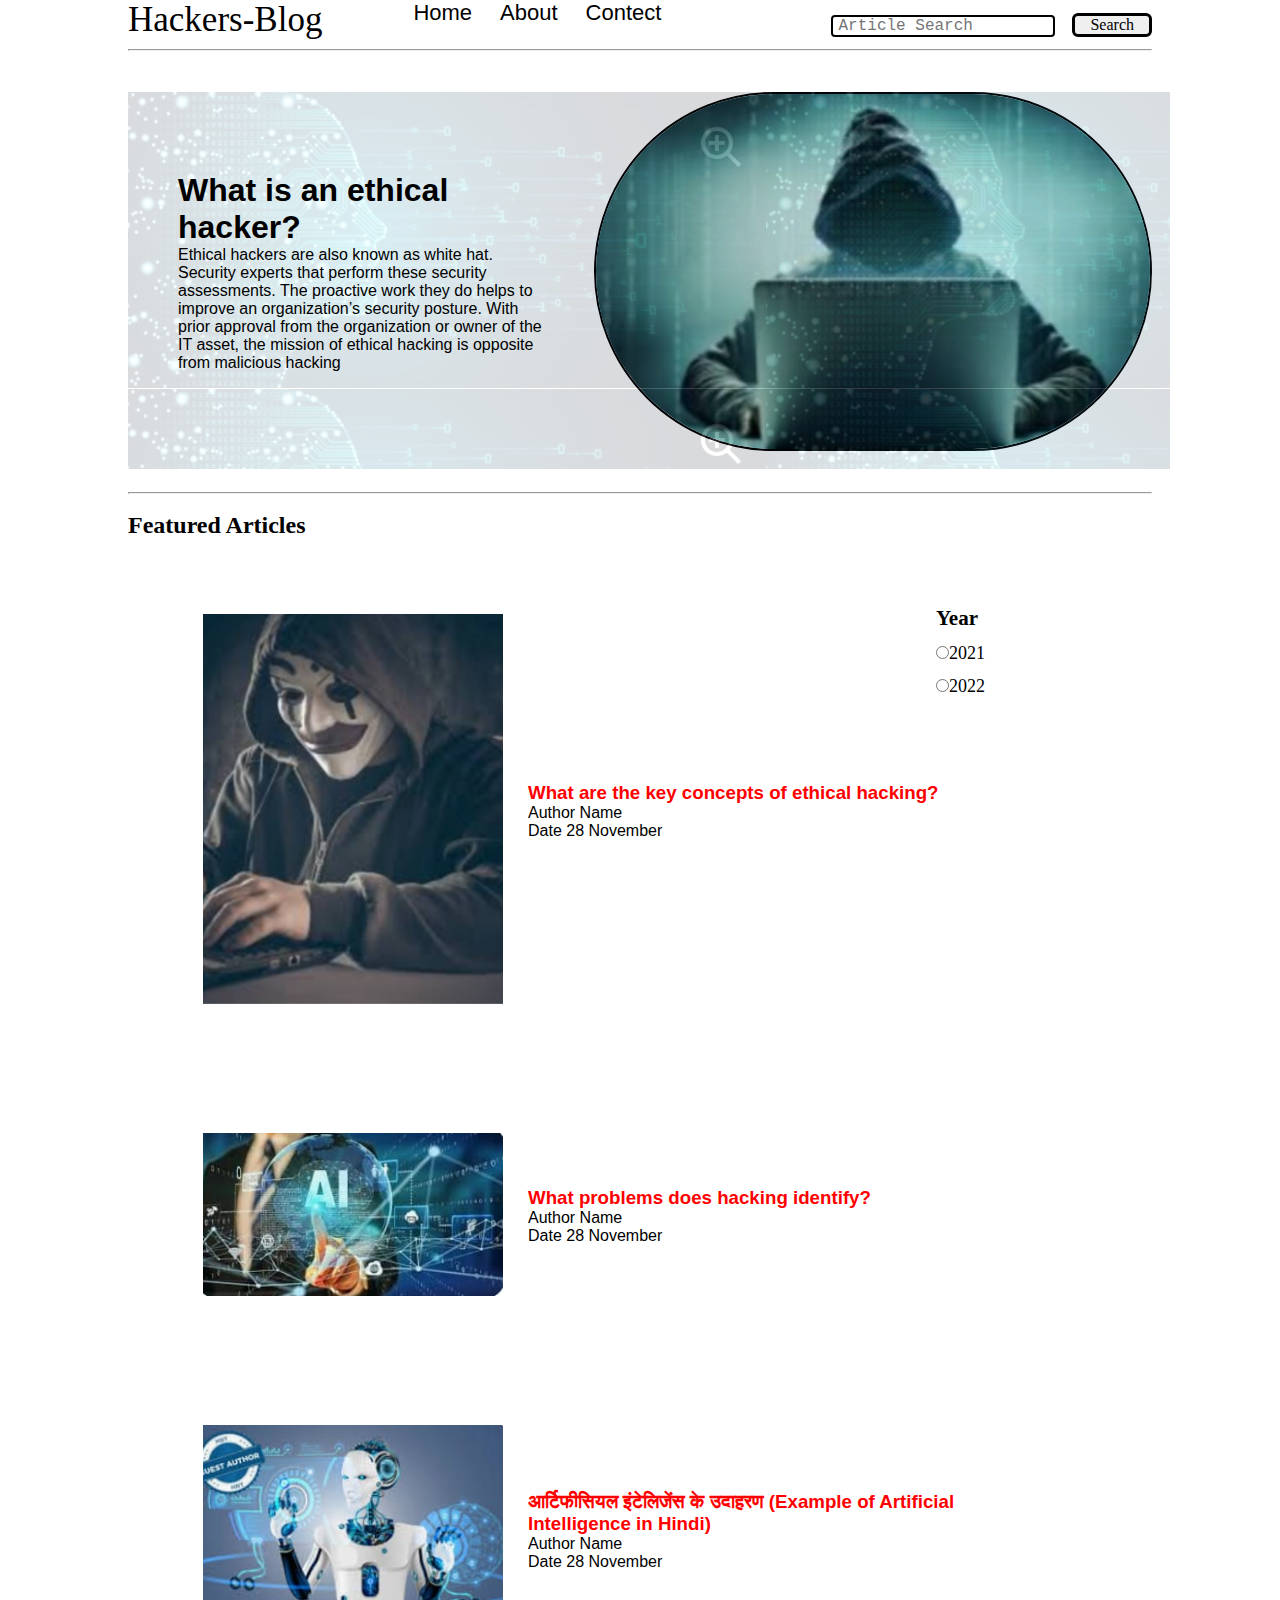
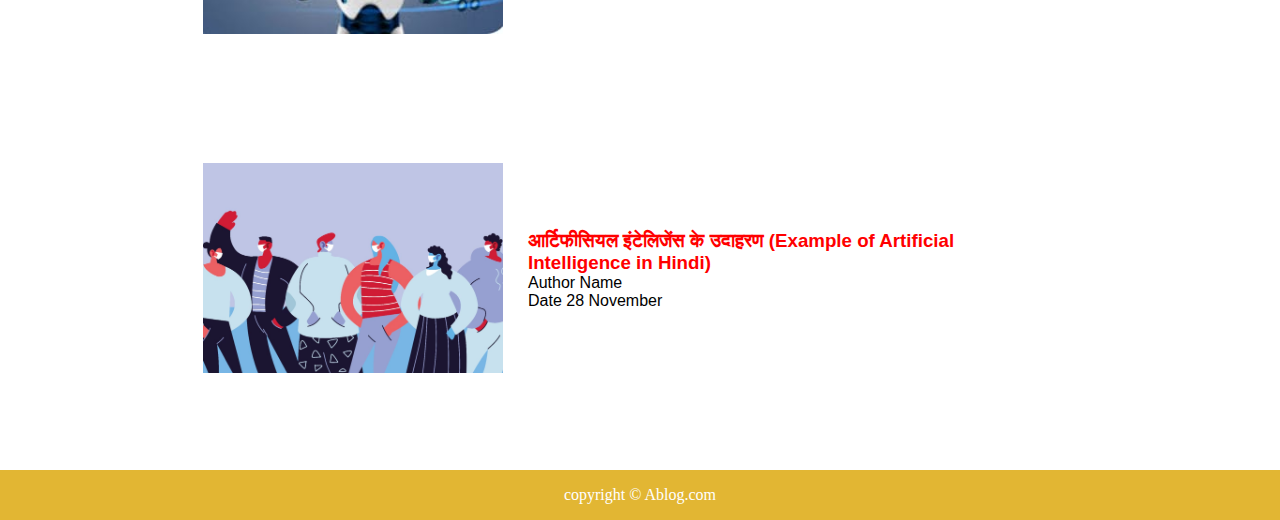
<file: index.html>
<!DOCTYPE html>
<html lang="en">

<head>
    <meta charset="UTF-8">
    <meta http-equiv="X-UA-Compatible" content="IE=edge">
    <meta name="viewport" content="width=device-width, initial-scale=1.0">
    <link rel="stylesheet" href="css/style.css">
    <link rel="stylesheet" href="css/utils.css">
    <link rel="stylesheet" href="css/mobile.css">
    <title>Ablog- Make a new world</title>
</head>

<body>
    <nav class="navigation max-width-1 m-auto ">
        <div class="nav-left">
            <span>Hackers-Blog</span>
            <ul>
                <li><a href="/">Home</a></li>
                <li><a href="#">About</a></li>
                <li><a href="/contect.html">Contect</a></li>
            </ul>
        </div>
        <div class="nav-right">
            <form action="/search.html" method="get">
            <input class="form-input" type="text" name= "query" placeholder="Article Search">
            <button class="btn">Search</button>
        </form>
    </div>

    </nav>

    <div class="max-width-1 m-auto"><hr></div>
    <div class="content max-width-1 m-auto my-2">
        <div class="content-left">
            <h1>What is an ethical hacker?</h1>
            <p>Ethical hackers are also known as white hat. Security experts that perform these security assessments. The proactive work they do helps to improve an organization’s security posture. With prior approval from the organization or owner of the IT asset, the mission of ethical hacking is opposite from malicious hacking</p>
        </div>
        <div class="content-right">
            <img src="img/p2.jpg" alt="Ablog">
        </div>

    </div>
    <div class="max-width-1 m-auto">
        <hr>
    </div>
    <div class="home-articles max-width-1 m-auto font2">
        <div class="year-box">
            <div>
                <h3>Year</h3>
            </div>
        <div>
            <input type="radio" name="Year" id="">2021
        </div>
        <div>
            <input type="radio" name="Year" id="">2022
        </div>
       
        </div>
        <h2>Featured Articles</h2>
        <div class="home-article">
            <div class="home-article-img">
                <img src="img/p6.jpg" alt="Loading...">
            </div>
            <div class="home-article-content font1">
                <a href="/blogpost.html"><h3>What are the key concepts of ethical hacking?</h3></a>
                <div>Author Name</div>
                <span>Date</span>
                <span>28 November</span>

            </div>
        </div>

        <div class="home-article">
            <div class="home-article-img">
                <img src="img/p3.jpg" alt="Loading...">
            </div>
            <div class="home-article-content font1">
                <a href="/blog.html"><h3>What problems does hacking identify?</h3></a>
                <div>Author Name</div>
                <span>Date</span>
                <span>28 November</span>

            </div>
        </div>

        <div class="home-article">
            <div class="home-article-img">
                <img src="img/p4.jpg" alt="Loading...">
            </div>
            <div class="home-article-content font1">
                <a href="/Ai.html"><h3>आर्टिफीसियल इंटेलिजेंस के उदाहरण (Example of Artificial Intelligence in Hindi)</h3></a>
                <div>Author Name</div>
                <span>Date</span>
                <span>28 November</span>

            </div>
        </div>

        <div class="home-article">
            <div class="home-article-img">
                <img src="img/p5.jpg" alt="Loading...">
            </div>
            <div class="home-article-content font1">
                <a href="/Ai2.html"><h3>आर्टिफीसियल इंटेलिजेंस के उदाहरण (Example of Artificial Intelligence in Hindi)</h3></a>
                <div>Author Name</div>
                <span>Date</span>
                <span>28 November</span>

            </div>
        </div>

    </div>
    <div class="footer m-auto">
        <p>copyright &copy; Ablog.com</p>
    </div>
</body>

</html>
</file>
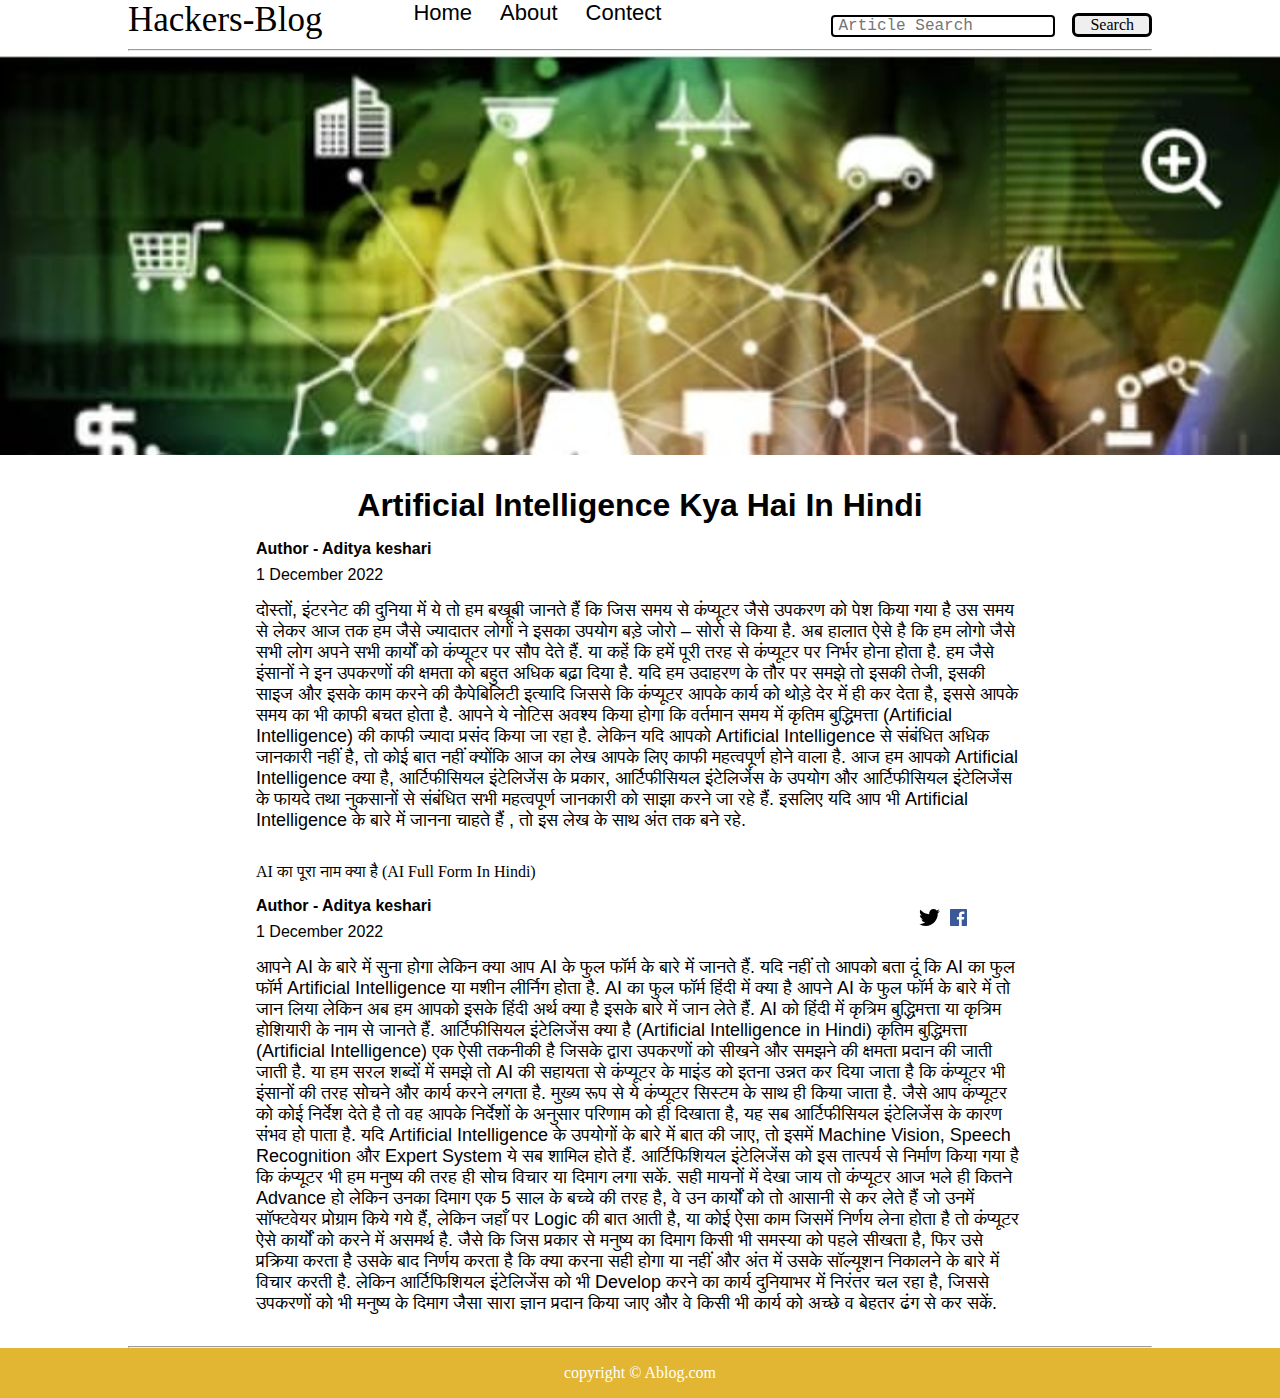
<file: Ai.html>
<!DOCTYPE html>
<html lang="en">

<head>
    <meta charset="UTF-8">
    <meta http-equiv="X-UA-Compatible" content="IE=edge">
    <meta name="viewport" content="width=device-width, initial-scale=1.0">
    <link rel="stylesheet" href="css/style.css">
    <link rel="stylesheet" href="css/utils.css">
    <link rel="stylesheet" href="css/blogpost.css">

    <link rel="stylesheet" href="css/mobile.css">
    <title>Ablog- Make a new world</title>
</head>

<body>
    <nav class="navigation max-width-1 m-auto ">
        <div class="nav-left">
            <span>Hackers-Blog</span>
            <ul>
                <li><a href="/">Home</a></li>
                <li><a href="#">About</a></li>
                <li><a href="/contect.html">Contect</a></li>
            </ul>
        </div>
        <div class="nav-right">
            <form action="/search.html" method="get">
                <input class="form-input" type="text" name="query" placeholder="Article Search">
                <button class="btn">Search</button>
            </form>
        </div>

    </nav>
    <div class="max-width-1 m-auto">
        <hr>
    </div>

    <div class="post-img">
        <img src="img/p12.jpg" alt="">
    </div>

    <div class="m-auto blog-post-content max-width-2 m-auto my-2">
        <h1 class="font1">Artificial Intelligence Kya Hai In Hindi </h1>
        <div class="blogpost-meta">
            <div class="author-info">
                <div>
                    <b>
                    Author - Aditya keshari
                    </b>
                </div>
                <div>1 December 2022</div>
            </div>

           
        </div>
        <p class="font1">दोस्तों, इंटरनेट की दुनिया में ये तो हम बखूबी जानते हैं कि जिस समय से कंप्यूटर जैसे उपकरण को पेश किया गया है उस समय से लेकर आज तक हम जैसे ज्यादातर लोगों ने इसका उपयोग बड़े जोरो – सोरो से किया है. अब हालात ऐसे है कि हम लोगो जैसे सभी लोग अपने सभी कार्यों को कंप्यूटर पर सौप देते हैं. या कहें कि हमें पूरी तरह से कंप्यूटर पर निर्भर होना होता है. हम जैसे इंसानों ने इन उपकरणों की क्षमता को बहुत अधिक बढ़ा दिया है.

            यदि हम उदाहरण के तौर पर समझे तो इसकी तेजी, इसकी साइज और इसके काम करने की कैपेबिलिटी इत्यादि जिससे कि कंप्यूटर आपके कार्य को थोड़े देर में ही कर देता है, इससे आपके समय का भी काफी बचत होता है. आपने ये नोटिस अवश्य किया होगा कि वर्तमान समय में कृतिम बुद्धिमत्ता (Artificial Intelligence) की काफी ज्यादा प्रसंद किया जा रहा है.
            
            लेकिन यदि आपको Artificial Intelligence से संबंधित अधिक जानकारी नहीं है, तो कोई बात नहीं क्योंकि आज का लेख आपके लिए काफी महत्वपूर्ण होने वाला है.
            
            
            आज हम आपको Artificial Intelligence क्या है, आर्टिफीसियल इंटेलिजेंस के प्रकार, आर्टिफीसियल इंटेलिजेंस के उपयोग और आर्टिफीसियल इंटेलिजेंस के फायदे तथा नुकसानों से संबंधित सभी महत्वपूर्ण जानकारी को साझा करने जा रहे हैं. इसलिए यदि आप भी Artificial Intelligence के बारे में जानना चाहते हैं , तो इस लेख के साथ अंत तक बने रहे.
            </p>

    </div>

    <div class="m-auto blog-post-content max-width-2 m-auto my-2">
        <h1 class="font1"></h1>AI का पूरा नाम क्या है (AI Full Form In Hindi)</h1>
        <div class="blogpost-meta">
            <div class="author-info">
                <div>
                    <b>
                    Author - Aditya keshari
                    </b>
                </div>
                <div>1 December 2022</div>
            </div>

            <div class="social">
                <svg width="25" height="25" viewBox="0 0 25 25" class="de"><path d="M22.3 4.3c-.82.51-1.72.88-2.67 1.08a4.25 4.25 0 0 0-6.18-.12 4.3 4.3 0 0 0-1.26 3.03c0 .34.04.67.08 1a12.2 12.2 0 0 1-8.81-4.52 4.8 4.8 0 0 0-.62 2.14 4.44 4.44 0 0 0 1.92 3.6 4.13 4.13 0 0 1-1.91-.55v.07c0 2.06 1.47 3.8 3.44 4.21-.37.08-.74.13-1.15.15l-.76-.07a4.32 4.32 0 0 0 3.98 2.99A9.03 9.03 0 0 1 3 19.14l-1-.06A12.26 12.26 0 0 0 8.6 21c7.88 0 12.2-6.55 12.17-12.18.02-.23.02-.41 0-.62a8.06 8.06 0 0 0 2.15-2.23c-.77.37-1.6.6-2.45.7a4.1 4.1 0 0 0 1.84-2.38"></path></svg>
                <svg width="25" height="25" fill="#3B5998" class="de"><path d="M20.3 4H4.7a.7.7 0 0 0-.7.7v15.6c0 .38.32.7.7.7h8.33v-6.38h-2.12v-2.65h2.12V9.84c0-2.2 1.4-3.27 3.35-3.27.94 0 1.75.07 1.98.1v2.3H17c-1.06 0-1.31.5-1.31 1.24v1.76h2.65l-.53 2.65H15.7l.04 6.38h4.56a.7.7 0 0 0 .71-.7V4.7a.7.7 0 0 0-.7-.7" fill-rule="evenodd"></path></svg>

            </div>
        </div>
        <p class="font1">आपने AI के बारे में सुना होगा लेकिन क्या आप AI के फुल फॉर्म के बारे में जानते हैं. यदि नहीं तो आपको बता दूं कि AI का फुल फॉर्म Artificial Intelligence या मशीन लीर्निग होता है.


            AI का फुल फॉर्म हिंदी में क्या है
            आपने AI के फुल फॉर्म के बारे में तो जान लिया लेकिन अब हम आपको इसके हिंदी अर्थ क्या है इसके बारे में जान लेते हैं. AI को हिंदी में कृत्रिम बुद्धिमत्ता या कृत्रिम होशियारी के नाम से जानते हैं.
            
            आर्टिफीसियल इंटेलिजेंस क्या है (Artificial Intelligence in Hindi)
            कृतिम बुद्धिमत्ता (Artificial Intelligence) एक ऐसी तकनीकी है जिसके द्वारा उपकरणों को सीखने और समझने की क्षमता प्रदान की जाती जाती है. या हम सरल शब्दों में समझे तो AI की  सहायता से कंप्यूटर के माइंड को इतना उन्नत कर दिया जाता है कि कंप्यूटर भी इंसानों की तरह सोचने और कार्य करने लगता है. मुख्य रूप से ये कंप्यूटर सिस्टम के साथ ही किया जाता है.
            
            
            जैसे आप कंप्यूटर को कोई निर्देश देते है तो वह आपके निर्देशों के अनुसार परिणाम को ही दिखाता है, यह सब आर्टिफीसियल इंटेलिजेंस के कारण संभव हो पाता है.
            
            यदि Artificial Intelligence के उपयोगों के बारे में बात की जाए, तो इसमें Machine Vision, Speech Recognition और Expert System ये सब शामिल होते हैं. आर्टिफिशियल इंटेलिजेंस को इस तात्पर्य से निर्माण किया गया है कि कंप्यूटर भी हम मनुष्य की तरह ही सोच विचार या दिमाग लगा सकें.
            
            सही मायनों में देखा जाय तो कंप्यूटर आज भले ही कितने Advance हो लेकिन उनका दिमाग एक 5 साल के बच्चे की तरह है, वे उन कार्यों को तो आसानी से कर लेते हैं जो उनमें सॉफ्टवेयर प्रोग्राम किये गये हैं, लेकिन जहाँ पर Logic की बात आती है, या कोई ऐसा काम जिसमें निर्णय लेना होता है तो कंप्यूटर ऐसे कार्यों को करने में असमर्थ है.
            
            जैसे कि जिस प्रकार से मनुष्य का दिमाग किसी भी समस्या को पहले सीखता है, फिर उसे प्रक्रिया करता है उसके बाद निर्णय करता है कि क्या करना सही होगा या नहीं और अंत में उसके सॉल्यूशन निकालने के बारे में विचार करती है.
            
            लेकिन आर्टिफिशियल इंटेलिजेंस को भी Develop करने का कार्य दुनियाभर में निरंतर चल रहा है, जिससे उपकरणों को भी मनुष्य के दिमाग जैसा सारा ज्ञान प्रदान किया जाए और वे किसी भी कार्य को अच्छे व बेहतर ढंग से कर सकें.
         </p>

    </div>

    <div class="max-width-1 m-auto">
        <hr>
    </div>
  
    <div class="footer m-auto">
        <p>copyright &copy; Ablog.com</p>
    </div>
</body>

</html>
</file>
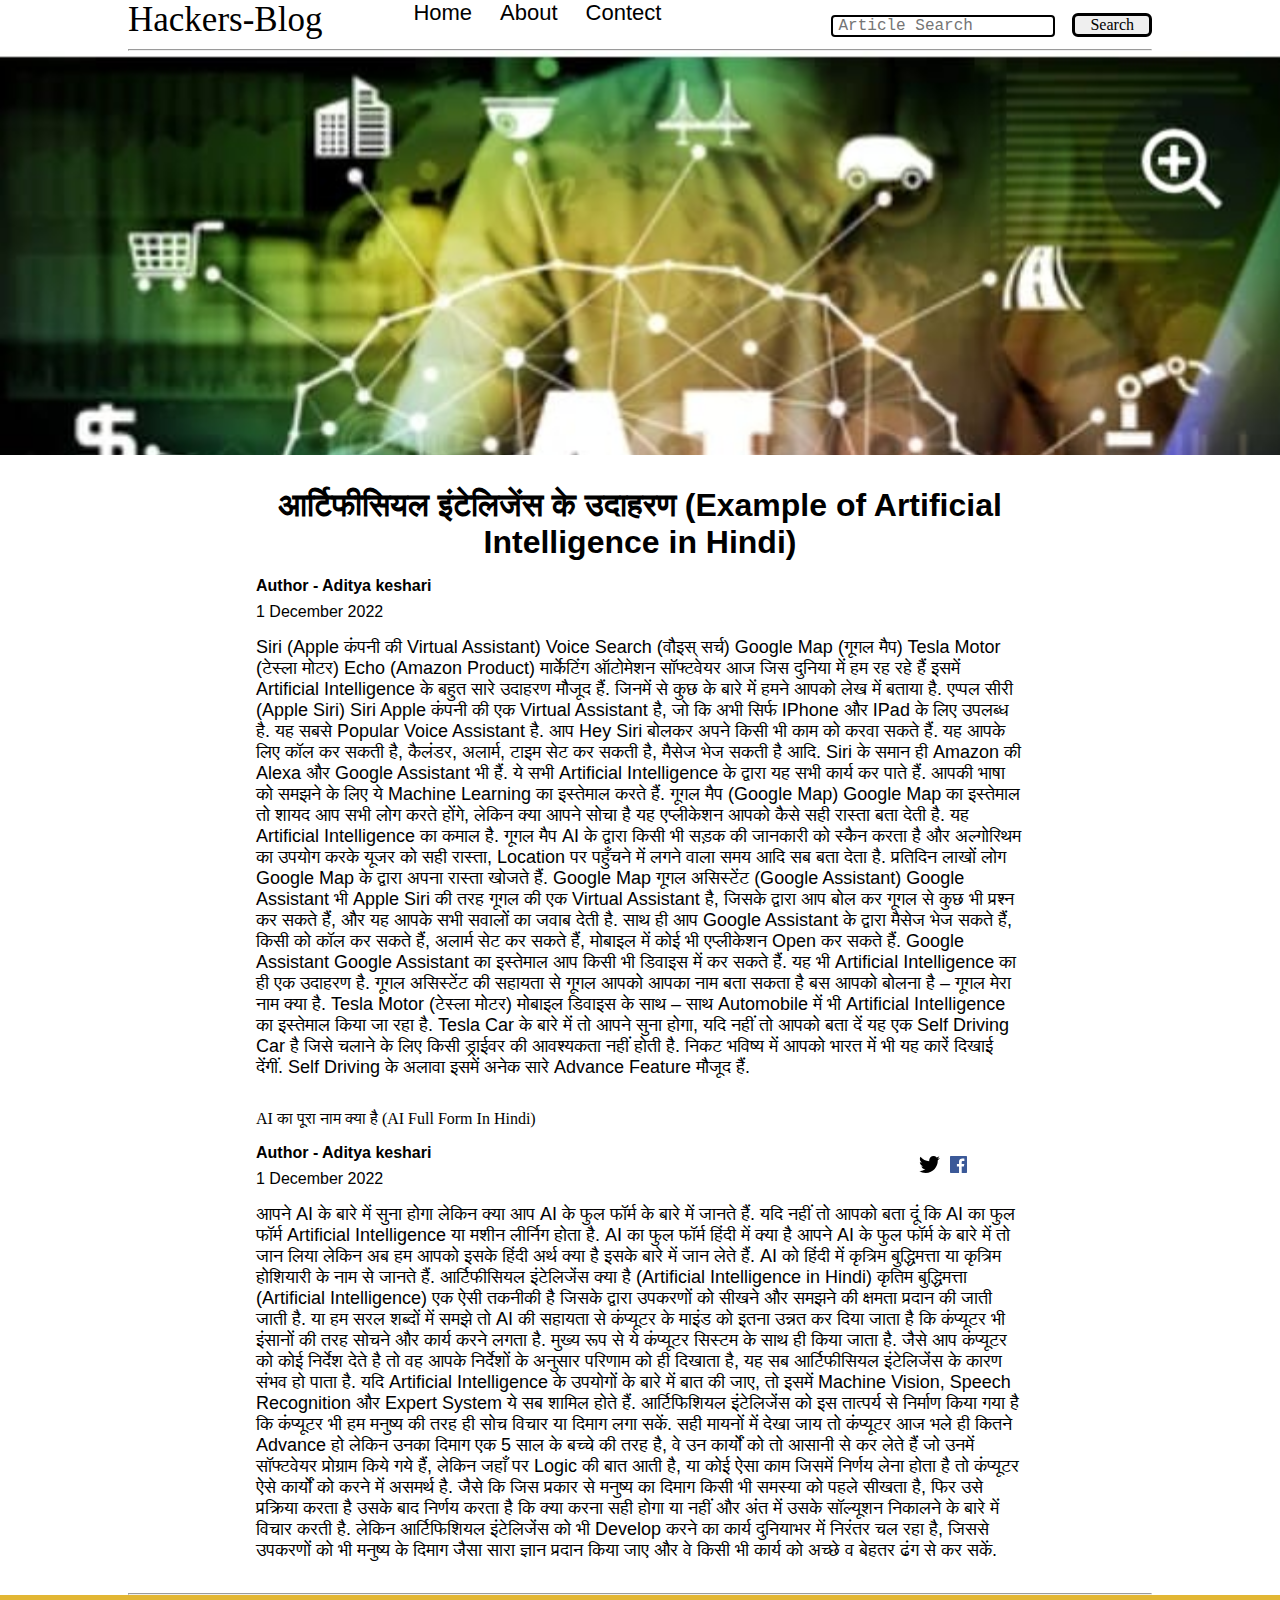
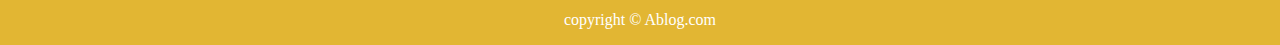
<file: Ai2.html>
<!DOCTYPE html>
<html lang="en">

<head>
    <meta charset="UTF-8">
    <meta http-equiv="X-UA-Compatible" content="IE=edge">
    <meta name="viewport" content="width=device-width, initial-scale=1.0">
    <link rel="stylesheet" href="css/style.css">
    <link rel="stylesheet" href="css/utils.css">
    <link rel="stylesheet" href="css/blogpost.css">

    <link rel="stylesheet" href="css/mobile.css">
    <title>Ablog- Make a new world</title>
</head>

<body>
    <nav class="navigation max-width-1 m-auto ">
        <div class="nav-left">
            <span>Hackers-Blog</span>
            <ul>
                <li><a href="/">Home</a></li>
                <li><a href="#">About</a></li>
                <li><a href="/contect.html">Contect</a></li>
            </ul>
        </div>
        <div class="nav-right">
            <form action="/search.html" method="get">
                <input class="form-input" type="text" name="query" placeholder="Article Search">
                <button class="btn">Search</button>
            </form>
        </div>

    </nav>
    <div class="max-width-1 m-auto">
        <hr>
    </div>

    <div class="post-img">
        <img src="img/p12.jpg" alt="">
    </div>

    <div class="m-auto blog-post-content max-width-2 m-auto my-2">
        <h1 class="font1">आर्टिफीसियल इंटेलिजेंस के उदाहरण (Example of Artificial Intelligence in Hindi) </h1>
        <div class="blogpost-meta">
            <div class="author-info">
                <div>
                    <b>
                    Author - Aditya keshari
                    </b>
                </div>
                <div>1 December 2022</div>
            </div>

           
        </div>
        <p class="font1">Siri (Apple कंपनी की Virtual Assistant)
            Voice Search (वौइस् सर्च)
            Google Map (गूगल मैप)
            Tesla Motor (टेस्ला मोटर)
            Echo (Amazon Product)
            मार्केटिंग ऑटोमेशन सॉफ्टवेयर
            आज जिस दुनिया में हम रह रहे हैं इसमें Artificial Intelligence के बहुत सारे उदाहरण मौजूद हैं. जिनमें से कुछ के बारे में हमने आपको लेख में बताया है.
            
            एप्पल सीरी (Apple Siri)
            Siri Apple कंपनी की एक Virtual Assistant है, जो कि अभी सिर्फ IPhone और IPad के लिए उपलब्ध है. यह सबसे Popular Voice Assistant है. आप Hey Siri बोलकर अपने किसी भी काम को करवा सकते हैं. यह आपके लिए कॉल कर सकती है, कैलंडर, अलार्म, टाइम सेट कर सकती है, मैसेज भेज सकती है आदि.
            
            Siri के समान ही Amazon की Alexa और Google Assistant भी हैं. ये सभी Artificial Intelligence के द्वारा यह सभी कार्य कर पाते हैं. आपकी भाषा को समझने के लिए ये Machine Learning का इस्तेमाल करते हैं.
            
            गूगल मैप (Google Map)
            Google Map का इस्तेमाल तो शायद आप सभी लोग करते होंगे, लेकिन क्या आपने सोचा है यह एप्लीकेशन आपको कैसे सही रास्ता बता देती है. यह Artificial Intelligence का कमाल है. गूगल मैप AI के द्वारा किसी भी सड़क की जानकारी को स्कैन करता है और अल्गोरिथम का उपयोग करके यूजर को सही रास्ता, Location पर पहुँचने में लगने वाला समय आदि सब बता देता है. प्रतिदिन लाखों लोग Google Map के द्वारा अपना रास्ता खोजते हैं.
            
            
            Google Map
            गूगल असिस्टेंट (Google Assistant)
            Google Assistant भी Apple Siri की तरह गूगल की एक Virtual Assistant है, जिसके द्वारा आप बोल कर गूगल से कुछ भी प्रश्न कर सकते हैं, और यह आपके सभी सवालों का जवाब देती है. साथ ही आप Google Assistant के द्वारा मैसेज भेज सकते हैं, किसी को कॉल कर सकते हैं, अलार्म सेट कर सकते हैं, मोबाइल में कोई भी एप्लीकेशन Open कर सकते हैं.
            
            
            Google Assistant
            Google Assistant का इस्तेमाल आप किसी भी डिवाइस में कर सकते हैं. यह भी Artificial Intelligence का ही एक उदाहरण है. गूगल असिस्टेंट की सहायता से गूगल आपको आपका नाम बता सकता है बस आपको बोलना है – गूगल मेरा नाम क्या है.
            
            Tesla Motor (टेस्ला मोटर)
            मोबाइल डिवाइस के साथ – साथ Automobile में भी Artificial Intelligence का इस्तेमाल किया जा रहा है. Tesla Car के बारे में तो आपने सुना होगा, यदि नहीं तो आपको बता दें यह एक Self Driving Car है जिसे चलाने के लिए किसी ड्राईवर की आवश्यकता नहीं होती है. निकट भविष्य में आपको भारत में भी यह कारें दिखाई देंगीं. Self Driving के अलावा इसमें अनेक सारे Advance Feature मौजूद हैं.
            </p>

    </div>

    <div class="m-auto blog-post-content max-width-2 m-auto my-2">
        <h1 class="font1"></h1>AI का पूरा नाम क्या है (AI Full Form In Hindi)</h1>
        <div class="blogpost-meta">
            <div class="author-info">
                <div>
                    <b>
                    Author - Aditya keshari
                    </b>
                </div>
                <div>1 December 2022</div>
            </div>

            <div class="social">
                <svg width="25" height="25" viewBox="0 0 25 25" class="de"><path d="M22.3 4.3c-.82.51-1.72.88-2.67 1.08a4.25 4.25 0 0 0-6.18-.12 4.3 4.3 0 0 0-1.26 3.03c0 .34.04.67.08 1a12.2 12.2 0 0 1-8.81-4.52 4.8 4.8 0 0 0-.62 2.14 4.44 4.44 0 0 0 1.92 3.6 4.13 4.13 0 0 1-1.91-.55v.07c0 2.06 1.47 3.8 3.44 4.21-.37.08-.74.13-1.15.15l-.76-.07a4.32 4.32 0 0 0 3.98 2.99A9.03 9.03 0 0 1 3 19.14l-1-.06A12.26 12.26 0 0 0 8.6 21c7.88 0 12.2-6.55 12.17-12.18.02-.23.02-.41 0-.62a8.06 8.06 0 0 0 2.15-2.23c-.77.37-1.6.6-2.45.7a4.1 4.1 0 0 0 1.84-2.38"></path></svg>
                <svg width="25" height="25" fill="#3B5998" class="de"><path d="M20.3 4H4.7a.7.7 0 0 0-.7.7v15.6c0 .38.32.7.7.7h8.33v-6.38h-2.12v-2.65h2.12V9.84c0-2.2 1.4-3.27 3.35-3.27.94 0 1.75.07 1.98.1v2.3H17c-1.06 0-1.31.5-1.31 1.24v1.76h2.65l-.53 2.65H15.7l.04 6.38h4.56a.7.7 0 0 0 .71-.7V4.7a.7.7 0 0 0-.7-.7" fill-rule="evenodd"></path></svg>

            </div>
        </div>
        <p class="font1">आपने AI के बारे में सुना होगा लेकिन क्या आप AI के फुल फॉर्म के बारे में जानते हैं. यदि नहीं तो आपको बता दूं कि AI का फुल फॉर्म Artificial Intelligence या मशीन लीर्निग होता है.


            AI का फुल फॉर्म हिंदी में क्या है
            आपने AI के फुल फॉर्म के बारे में तो जान लिया लेकिन अब हम आपको इसके हिंदी अर्थ क्या है इसके बारे में जान लेते हैं. AI को हिंदी में कृत्रिम बुद्धिमत्ता या कृत्रिम होशियारी के नाम से जानते हैं.
            
            आर्टिफीसियल इंटेलिजेंस क्या है (Artificial Intelligence in Hindi)
            कृतिम बुद्धिमत्ता (Artificial Intelligence) एक ऐसी तकनीकी है जिसके द्वारा उपकरणों को सीखने और समझने की क्षमता प्रदान की जाती जाती है. या हम सरल शब्दों में समझे तो AI की  सहायता से कंप्यूटर के माइंड को इतना उन्नत कर दिया जाता है कि कंप्यूटर भी इंसानों की तरह सोचने और कार्य करने लगता है. मुख्य रूप से ये कंप्यूटर सिस्टम के साथ ही किया जाता है.
            
            
            जैसे आप कंप्यूटर को कोई निर्देश देते है तो वह आपके निर्देशों के अनुसार परिणाम को ही दिखाता है, यह सब आर्टिफीसियल इंटेलिजेंस के कारण संभव हो पाता है.
            
            यदि Artificial Intelligence के उपयोगों के बारे में बात की जाए, तो इसमें Machine Vision, Speech Recognition और Expert System ये सब शामिल होते हैं. आर्टिफिशियल इंटेलिजेंस को इस तात्पर्य से निर्माण किया गया है कि कंप्यूटर भी हम मनुष्य की तरह ही सोच विचार या दिमाग लगा सकें.
            
            सही मायनों में देखा जाय तो कंप्यूटर आज भले ही कितने Advance हो लेकिन उनका दिमाग एक 5 साल के बच्चे की तरह है, वे उन कार्यों को तो आसानी से कर लेते हैं जो उनमें सॉफ्टवेयर प्रोग्राम किये गये हैं, लेकिन जहाँ पर Logic की बात आती है, या कोई ऐसा काम जिसमें निर्णय लेना होता है तो कंप्यूटर ऐसे कार्यों को करने में असमर्थ है.
            
            जैसे कि जिस प्रकार से मनुष्य का दिमाग किसी भी समस्या को पहले सीखता है, फिर उसे प्रक्रिया करता है उसके बाद निर्णय करता है कि क्या करना सही होगा या नहीं और अंत में उसके सॉल्यूशन निकालने के बारे में विचार करती है.
            
            लेकिन आर्टिफिशियल इंटेलिजेंस को भी Develop करने का कार्य दुनियाभर में निरंतर चल रहा है, जिससे उपकरणों को भी मनुष्य के दिमाग जैसा सारा ज्ञान प्रदान किया जाए और वे किसी भी कार्य को अच्छे व बेहतर ढंग से कर सकें.
         </p>

    </div>

    <div class="max-width-1 m-auto">
        <hr>
    </div>
  
    <div class="footer m-auto">
        <p>copyright &copy; Ablog.com</p>
    </div>
</body>

</html>
</file>
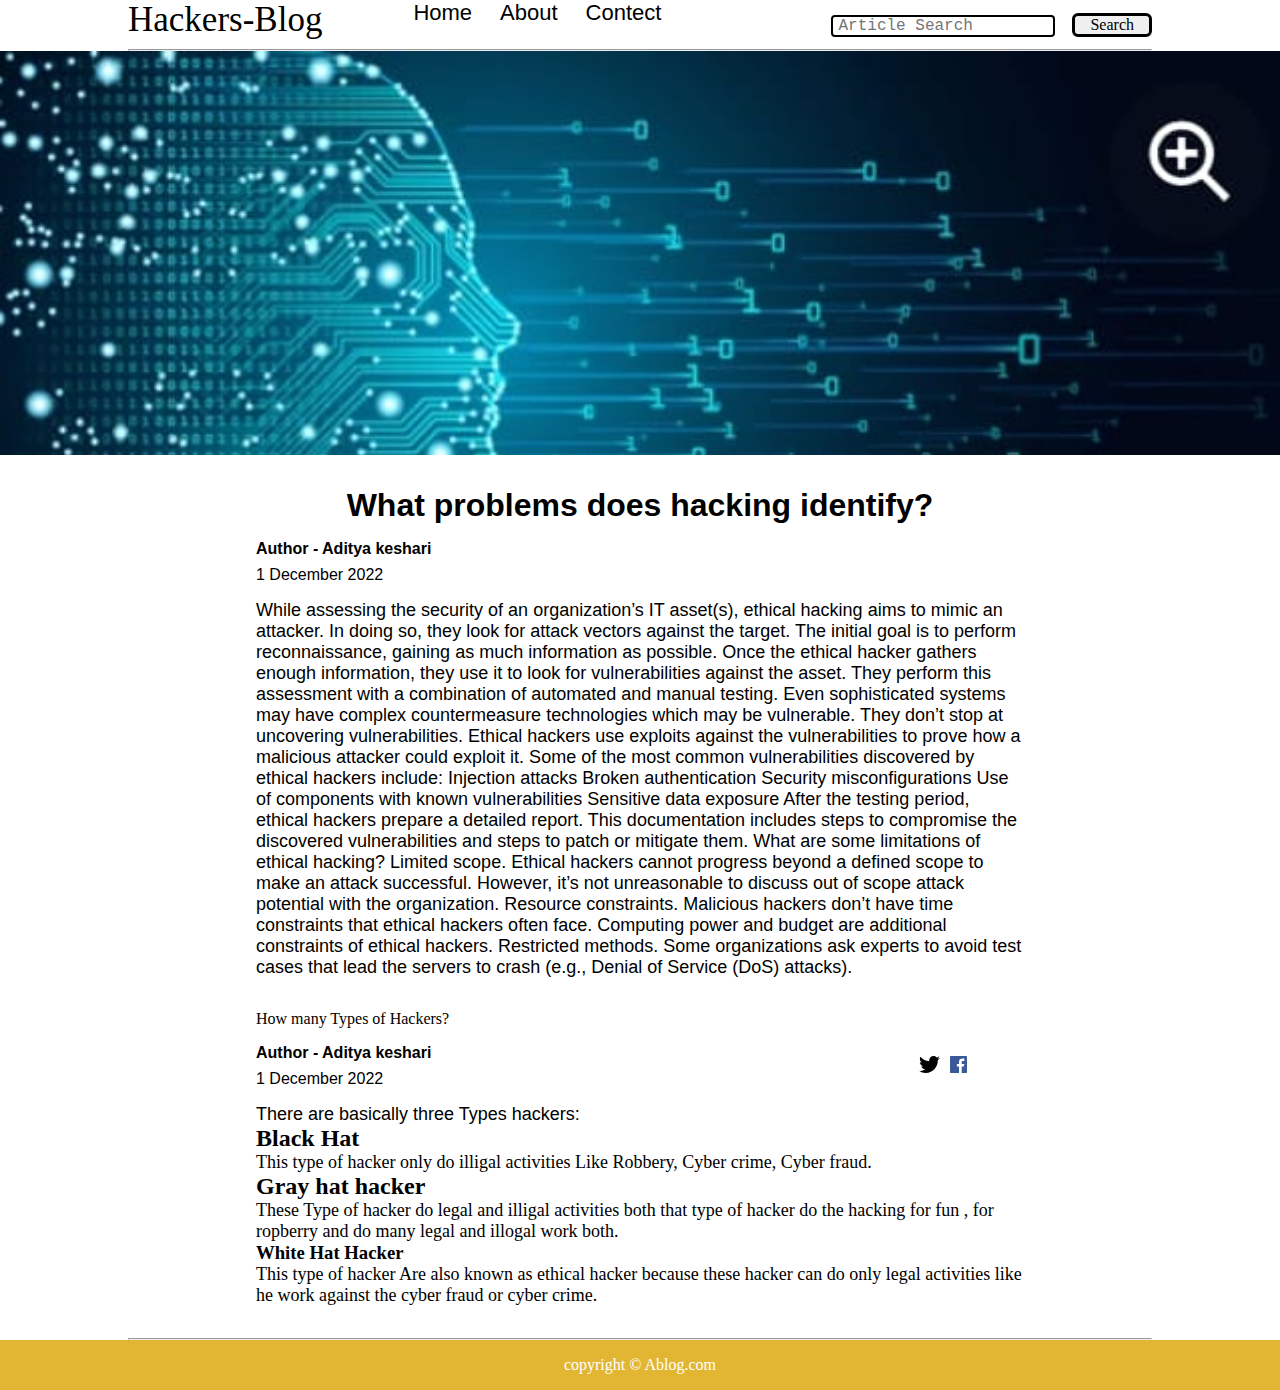
<file: blog.html>
<!DOCTYPE html>
<html lang="en">

<head>
    <meta charset="UTF-8">
    <meta http-equiv="X-UA-Compatible" content="IE=edge">
    <meta name="viewport" content="width=device-width, initial-scale=1.0">
    <link rel="stylesheet" href="css/style.css">
    <link rel="stylesheet" href="css/utils.css">
    <link rel="stylesheet" href="css/blogpost.css">

    <link rel="stylesheet" href="css/mobile.css">
    <title>Ablog- Make a new world</title>
</head>

<body>
    <nav class="navigation max-width-1 m-auto ">
        <div class="nav-left">
            <span>Hackers-Blog</span>
            <ul>
                <li><a href="/">Home</a></li>
                <li><a href="#">About</a></li>
                <li><a href="/contect.html">Contect</a></li>
            </ul>
        </div>
        <div class="nav-right">
            <form action="/search.html" method="get">
                <input class="form-input" type="text" name="query" placeholder="Article Search">
                <button class="btn">Search</button>
            </form>
        </div>

    </nav>
    <div class="max-width-1 m-auto">
        <hr>
    </div>

    <div class="post-img">
        <img src="img/as.jpg" alt="">
    </div>

    <div class="m-auto blog-post-content max-width-2 m-auto my-2">
        <h1 class="font1">What problems does hacking identify?</h1>
        <div class="blogpost-meta">
            <div class="author-info">
                <div>
                    <b>
                    Author - Aditya keshari
                    </b>
                </div>
                <div>1 December 2022</div>
            </div>

           
        </div>
        <p class="font1">While assessing the security of an organization’s IT asset(s), ethical hacking aims to mimic an attacker. In doing so, they look for attack vectors against the target. The initial goal is to perform reconnaissance, gaining as much information as possible.

            Once the ethical hacker gathers enough information, they use it to look for vulnerabilities against the asset. They perform this assessment with a combination of automated and manual testing. Even sophisticated systems may have complex countermeasure technologies which may be vulnerable.
            
            They don’t stop at uncovering vulnerabilities. Ethical hackers use exploits against the vulnerabilities to prove how a malicious attacker could exploit it.
            
            Some of the most common vulnerabilities discovered by ethical hackers include:
            
            Injection attacks
            Broken authentication
            Security misconfigurations
            Use of components with known vulnerabilities
            Sensitive data exposure
            After the testing period, ethical hackers prepare a detailed report. This documentation includes steps to compromise the discovered vulnerabilities and steps to patch or mitigate them.
            
            What are some limitations of ethical hacking?
            Limited scope. Ethical hackers cannot progress beyond a defined scope to make an attack successful. However, it’s not unreasonable to discuss out of scope attack potential with the organization.  
            Resource constraints. Malicious hackers don’t have time constraints that ethical hackers often face. Computing power and budget are additional constraints of ethical hackers.
            Restricted methods. Some organizations ask experts to avoid test cases that lead the servers to crash (e.g., Denial of Service (DoS) attacks). 
            </p>

    </div>

    <div class="m-auto blog-post-content max-width-2 m-auto my-2">
        <h1 class="font1"></h1>How many Types of Hackers?</h1>
        <div class="blogpost-meta">
            <div class="author-info">
                <div>
                    <b>
                    Author - Aditya keshari
                    </b>
                </div>
                <div>1 December 2022</div>
            </div>

            <div class="social">
                <svg width="25" height="25" viewBox="0 0 25 25" class="de"><path d="M22.3 4.3c-.82.51-1.72.88-2.67 1.08a4.25 4.25 0 0 0-6.18-.12 4.3 4.3 0 0 0-1.26 3.03c0 .34.04.67.08 1a12.2 12.2 0 0 1-8.81-4.52 4.8 4.8 0 0 0-.62 2.14 4.44 4.44 0 0 0 1.92 3.6 4.13 4.13 0 0 1-1.91-.55v.07c0 2.06 1.47 3.8 3.44 4.21-.37.08-.74.13-1.15.15l-.76-.07a4.32 4.32 0 0 0 3.98 2.99A9.03 9.03 0 0 1 3 19.14l-1-.06A12.26 12.26 0 0 0 8.6 21c7.88 0 12.2-6.55 12.17-12.18.02-.23.02-.41 0-.62a8.06 8.06 0 0 0 2.15-2.23c-.77.37-1.6.6-2.45.7a4.1 4.1 0 0 0 1.84-2.38"></path></svg>
                <svg width="25" height="25" fill="#3B5998" class="de"><path d="M20.3 4H4.7a.7.7 0 0 0-.7.7v15.6c0 .38.32.7.7.7h8.33v-6.38h-2.12v-2.65h2.12V9.84c0-2.2 1.4-3.27 3.35-3.27.94 0 1.75.07 1.98.1v2.3H17c-1.06 0-1.31.5-1.31 1.24v1.76h2.65l-.53 2.65H15.7l.04 6.38h4.56a.7.7 0 0 0 .71-.7V4.7a.7.7 0 0 0-.7-.7" fill-rule="evenodd"></path></svg>

            </div>
        </div>
        <p class="font1">There are basically three Types hackers:
            <h2>Black Hat</h2>
            <p>This type of hacker only do illigal activities Like Robbery, Cyber crime, Cyber fraud.</p>
        </p>
         <h2>Gray hat hacker</h2>
         <p>These Type of hacker do legal and illigal activities both that type of  hacker do the hacking for fun , for ropberry and do many legal and illogal work both.</p>
         <h3>White Hat Hacker</h3>
         <p>This type of hacker Are also known as ethical hacker because these hacker can do only legal activities like he work against the cyber fraud or cyber crime.
         </p>

    </div>

    <div class="max-width-1 m-auto">
        <hr>
    </div>
  
    <div class="footer m-auto">
        <p>copyright &copy; Ablog.com</p>
    </div>
</body>

</html>
</file>
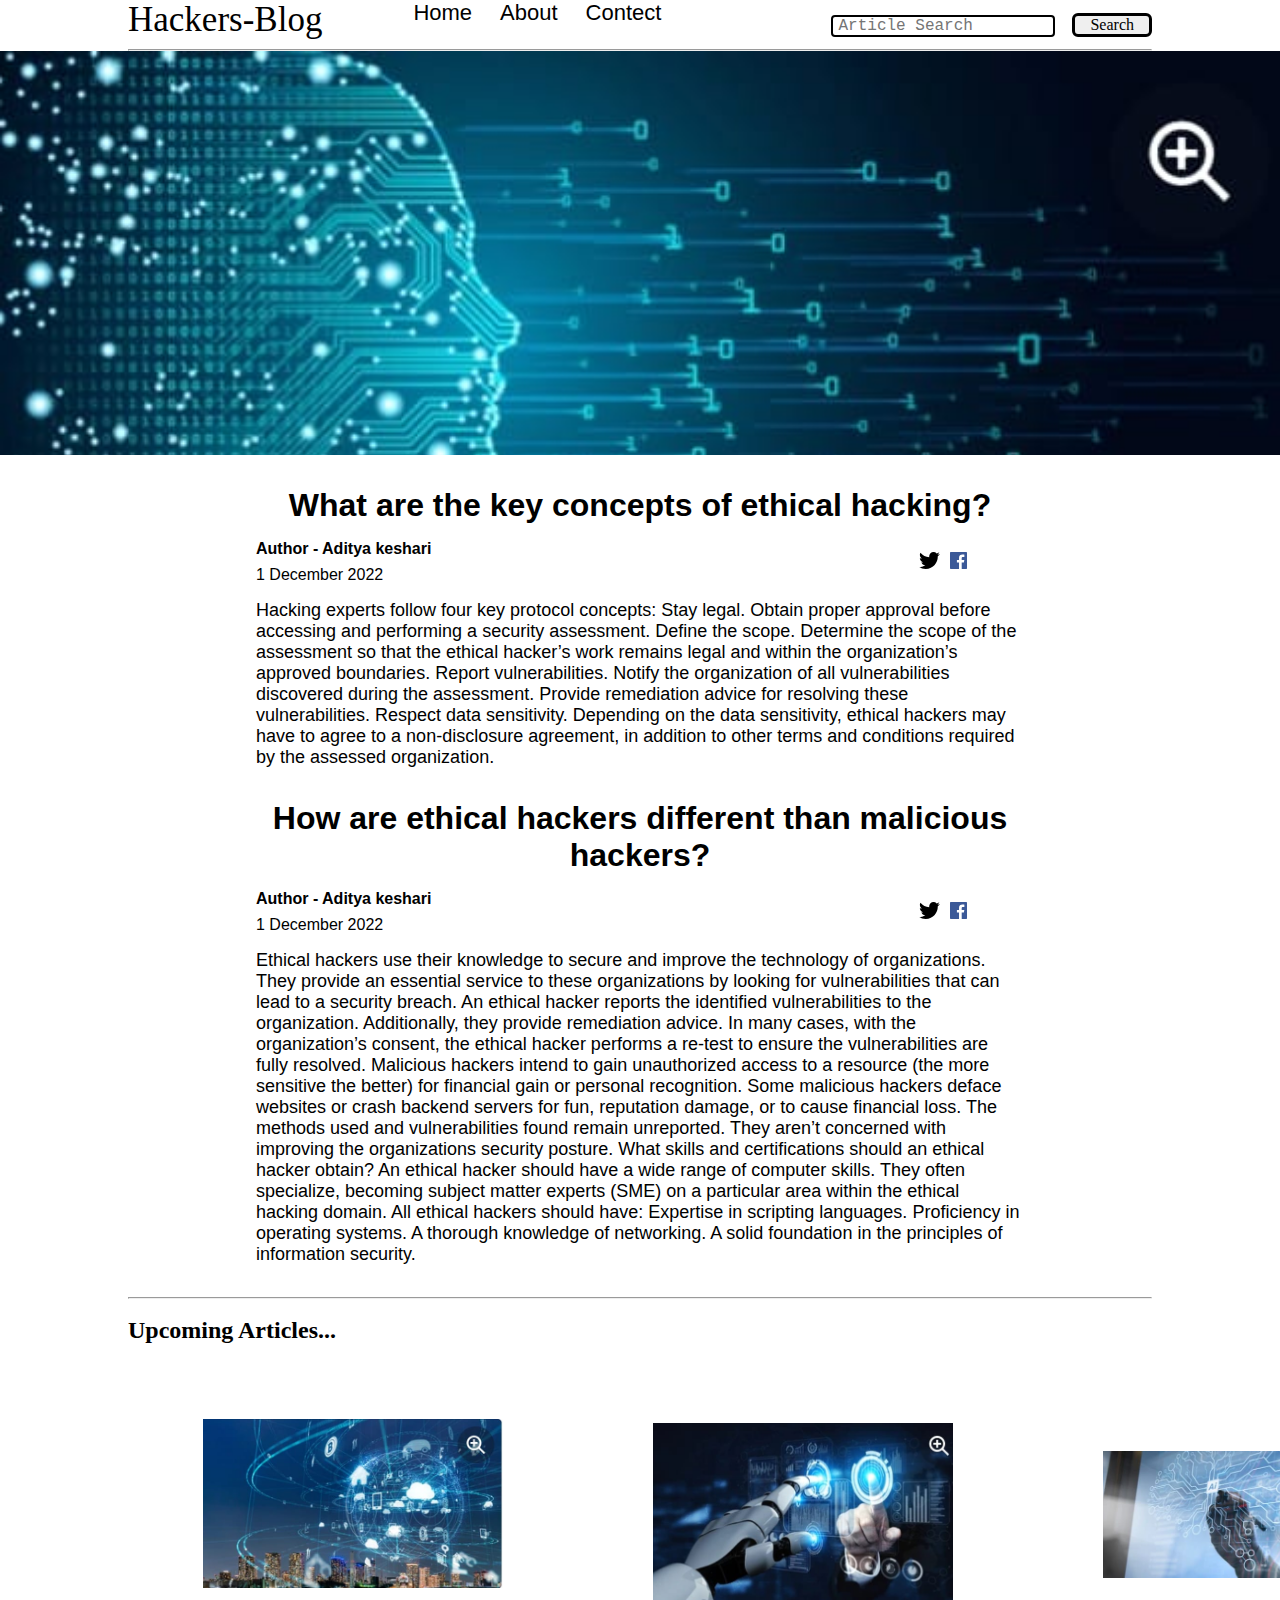
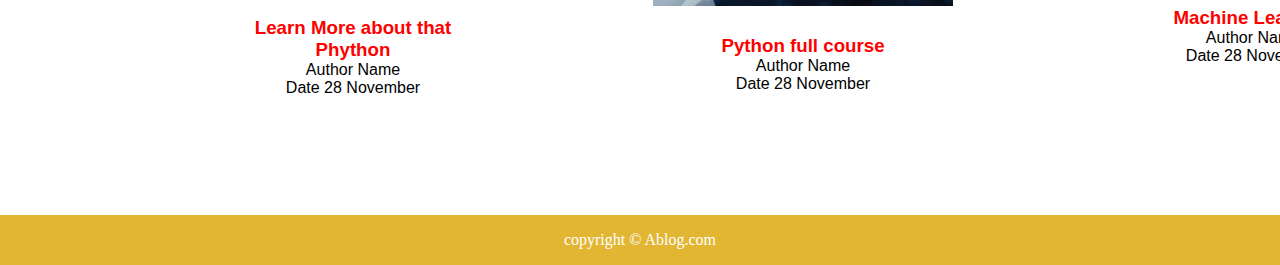
<file: blogpost.html>
<!DOCTYPE html>
<html lang="en">

<head>
    <meta charset="UTF-8">
    <meta http-equiv="X-UA-Compatible" content="IE=edge">
    <meta name="viewport" content="width=device-width, initial-scale=1.0">
    <link rel="stylesheet" href="css/style.css">
    <link rel="stylesheet" href="css/utils.css">
    <link rel="stylesheet" href="css/blogpost.css">

    <link rel="stylesheet" href="css/mobile.css">
    <title>Ablog- Make a new world</title>
</head>

<body>
    <nav class="navigation max-width-1 m-auto ">
        <div class="nav-left">
            <span>Hackers-Blog</span>
            <ul>
                <li><a href="/">Home</a></li>
                <li><a href="#">About</a></li>
                <li><a href="/contect.html">Contect</a></li>
            </ul>
        </div>
        <div class="nav-right">
            <form action="/search.html" method="get">
                <input class="form-input" type="text" name="query" placeholder="Article Search">
                <button class="btn">Search</button>
            </form>
        </div>

    </nav>
    <div class="max-width-1 m-auto">
        <hr>
    </div>

    <div class="post-img">
        <img src="img/as.jpg" alt="">
    </div>

    <div class="m-auto blog-post-content max-width-2 m-auto my-2">
        <h1 class="font1">What are the key concepts of ethical hacking?</h1>
        <div class="blogpost-meta">
            <div class="author-info">
                <div>
                    <b>
                    Author - Aditya keshari
                    </b>
                </div>
                <div>1 December 2022</div>
            </div>

            <div class="social">
                <svg width="25" height="25" viewBox="0 0 25 25" class="de"><path d="M22.3 4.3c-.82.51-1.72.88-2.67 1.08a4.25 4.25 0 0 0-6.18-.12 4.3 4.3 0 0 0-1.26 3.03c0 .34.04.67.08 1a12.2 12.2 0 0 1-8.81-4.52 4.8 4.8 0 0 0-.62 2.14 4.44 4.44 0 0 0 1.92 3.6 4.13 4.13 0 0 1-1.91-.55v.07c0 2.06 1.47 3.8 3.44 4.21-.37.08-.74.13-1.15.15l-.76-.07a4.32 4.32 0 0 0 3.98 2.99A9.03 9.03 0 0 1 3 19.14l-1-.06A12.26 12.26 0 0 0 8.6 21c7.88 0 12.2-6.55 12.17-12.18.02-.23.02-.41 0-.62a8.06 8.06 0 0 0 2.15-2.23c-.77.37-1.6.6-2.45.7a4.1 4.1 0 0 0 1.84-2.38"></path></svg>
                <svg width="25" height="25" fill="#3B5998" class="de"><path d="M20.3 4H4.7a.7.7 0 0 0-.7.7v15.6c0 .38.32.7.7.7h8.33v-6.38h-2.12v-2.65h2.12V9.84c0-2.2 1.4-3.27 3.35-3.27.94 0 1.75.07 1.98.1v2.3H17c-1.06 0-1.31.5-1.31 1.24v1.76h2.65l-.53 2.65H15.7l.04 6.38h4.56a.7.7 0 0 0 .71-.7V4.7a.7.7 0 0 0-.7-.7" fill-rule="evenodd"></path></svg>

            </div>
        </div>
        <p class="font1">Hacking experts follow four key protocol concepts:

            Stay legal. Obtain proper approval before accessing and performing a security assessment.
            Define the scope. Determine the scope of the assessment so that the ethical hacker’s work remains legal and within the organization’s approved boundaries.
            Report vulnerabilities. Notify the organization of all vulnerabilities discovered during the assessment. Provide remediation advice for resolving these vulnerabilities.
            Respect data sensitivity. Depending on the data sensitivity, ethical hackers may have to agree to a non-disclosure agreement, in addition to other terms and conditions required by the assessed organization. 
            </p>

    </div>

    <div class="m-auto blog-post-content max-width-2 m-auto my-2">
        <h1 class="font1">How are ethical hackers different than malicious hackers?</h1>
        <div class="blogpost-meta">
            <div class="author-info">
                <div>
                    <b>
                    Author - Aditya keshari
                    </b>
                </div>
                <div>1 December 2022</div>
            </div>

            <div class="social">
                <svg width="25" height="25" viewBox="0 0 25 25" class="de"><path d="M22.3 4.3c-.82.51-1.72.88-2.67 1.08a4.25 4.25 0 0 0-6.18-.12 4.3 4.3 0 0 0-1.26 3.03c0 .34.04.67.08 1a12.2 12.2 0 0 1-8.81-4.52 4.8 4.8 0 0 0-.62 2.14 4.44 4.44 0 0 0 1.92 3.6 4.13 4.13 0 0 1-1.91-.55v.07c0 2.06 1.47 3.8 3.44 4.21-.37.08-.74.13-1.15.15l-.76-.07a4.32 4.32 0 0 0 3.98 2.99A9.03 9.03 0 0 1 3 19.14l-1-.06A12.26 12.26 0 0 0 8.6 21c7.88 0 12.2-6.55 12.17-12.18.02-.23.02-.41 0-.62a8.06 8.06 0 0 0 2.15-2.23c-.77.37-1.6.6-2.45.7a4.1 4.1 0 0 0 1.84-2.38"></path></svg>
                <svg width="25" height="25" fill="#3B5998" class="de"><path d="M20.3 4H4.7a.7.7 0 0 0-.7.7v15.6c0 .38.32.7.7.7h8.33v-6.38h-2.12v-2.65h2.12V9.84c0-2.2 1.4-3.27 3.35-3.27.94 0 1.75.07 1.98.1v2.3H17c-1.06 0-1.31.5-1.31 1.24v1.76h2.65l-.53 2.65H15.7l.04 6.38h4.56a.7.7 0 0 0 .71-.7V4.7a.7.7 0 0 0-.7-.7" fill-rule="evenodd"></path></svg>

            </div>
        </div>
        <p class="font1">Ethical hackers use their knowledge to secure and improve the technology of organizations. They provide an essential service to these organizations by looking for vulnerabilities that can lead to a security breach.

            An ethical hacker reports the identified vulnerabilities to the organization. Additionally, they provide remediation advice. In many cases, with the organization’s consent, the ethical hacker performs a re-test to ensure the vulnerabilities are fully resolved. 
            
            Malicious hackers intend to gain unauthorized access to a resource (the more sensitive the better) for financial gain or personal recognition. Some malicious hackers deface websites or crash backend servers for fun, reputation damage, or to cause financial loss. The methods used and vulnerabilities found remain unreported. They aren’t concerned with improving the organizations security posture.  
            
            What skills and certifications should an ethical hacker obtain?
            An ethical hacker should have a wide range of computer skills. They often specialize, becoming subject matter experts (SME) on a particular area within the ethical hacking domain.
            
            All ethical hackers should have:
            
            Expertise in scripting languages.
            Proficiency in operating systems.
            A thorough knowledge of networking.
            A solid foundation in the principles of information security.</p>

    </div>

    <div class="max-width-1 m-auto">
        <hr>
    </div>
    <div class="home-articles max-width-1 m-auto font2">
        <h2>Upcoming Articles...</h2>
        <div class="row">

            <div class="home-article more-post">
                <div class="home-article-img">
                    <img src="img/p90.jpg" alt="Loading...">
                </div>
                <div class="home-article-content font1 center">
                    <a href="/blog.html">
                        <h3>Learn More about that Phython</h3>
                    </a>
                    <div>Author Name</div>
                    <span>Date</span>
                    <span>28 November</span>

                </div>
            </div>

            <div class="home-article more-post">
                <div class="home-article-img">
                    <img src="img/p91.jpg" alt="Loading...">
                </div>
                <div class="home-article-content font1 center">
                    <a href="/Ai.html">
                        <h3>Python full course</h3>
                    </a>
                    <div>Author Name</div>
                    <span>Date</span>
                    <span>28 November</span>

                </div>
            </div>

            <div class="home-article more-post">
                <div class="home-article-img">
                    <img src="img/p92.jpg" alt="Loading...">
                </div>
                <div class="home-article-content font1 center">
                    <a href="/Ai2.html">
                        <h3>Machine Learning</h3>
                    </a>
                    <div>Author Name</div>
                    <span>Date</span>
                    <span>28 November</span>

                </div>
            </div>

        </div>
    </div>
    <div class="footer m-auto">
        <p>copyright &copy; Ablog.com</p>
    </div>
</body>

</html>
</file>
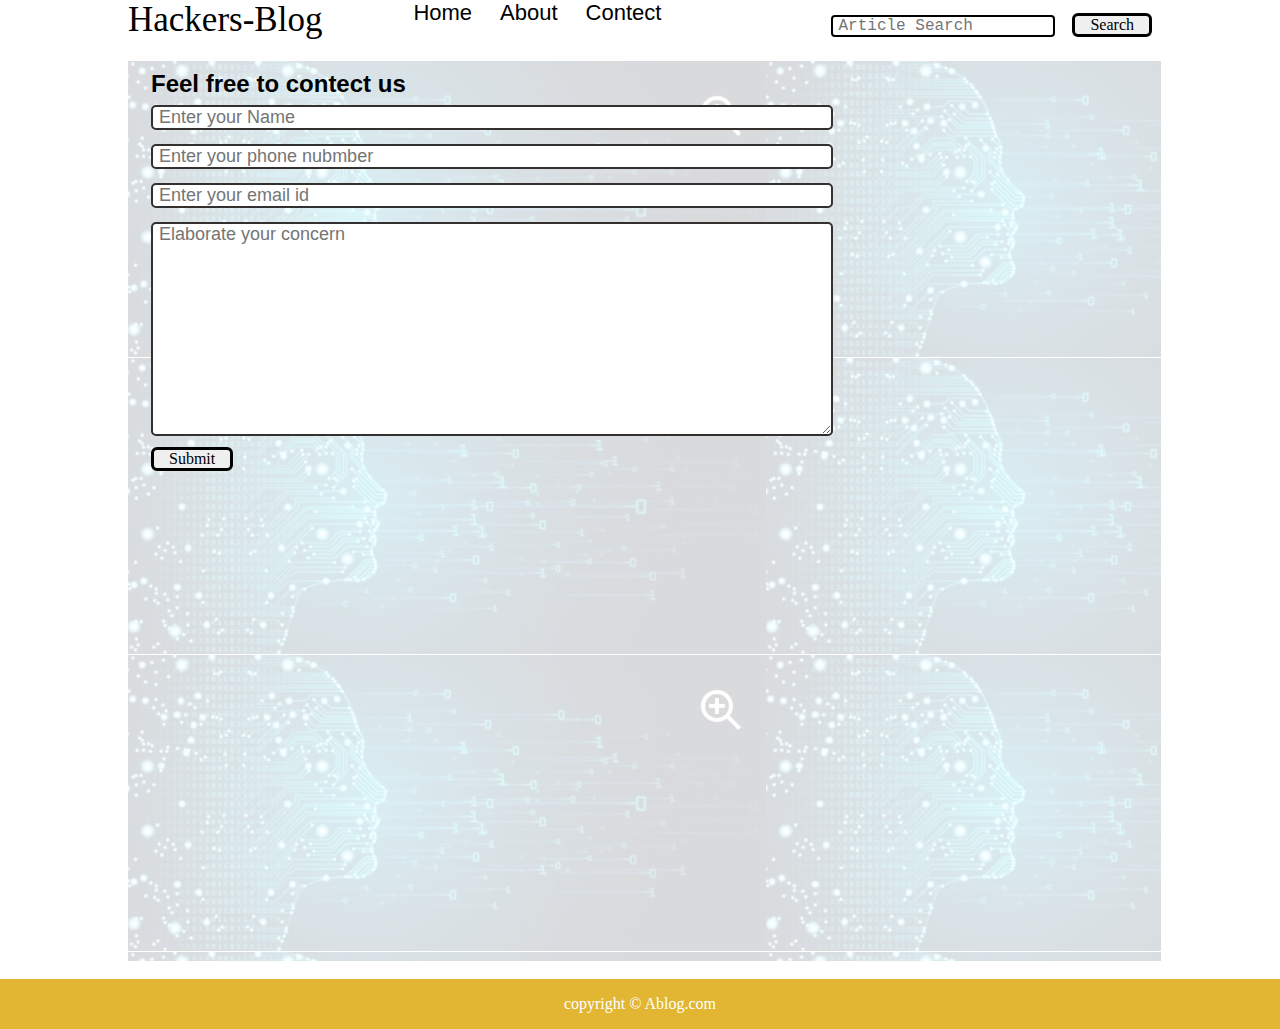
<file: contect.html>
<!DOCTYPE html>
<html lang="en">

<head>
    <meta charset="UTF-8">
    <meta http-equiv="X-UA-Compatible" content="IE=edge">
    <meta name="viewport" content="width=device-width, initial-scale=1.0">
    <link rel="stylesheet" href="css/style.css">
    <link rel="stylesheet" href="css/utils.css">
    <link rel="stylesheet" href="css/contect.css">
    <link rel="stylesheet" href="css/mobile.css">
    <title>Ablog- Make a new world</title>
</head>

<body>
    <nav class="navigation max-width-1 m-auto ">
        <div class="nav-left">
            <span>Hackers-Blog</span>
            <ul>
                <li><a href="/">Home</a></li>
                <li><a href="#">About</a></li>
                <li><a href="/contect.html">Contect</a></li>
            </ul>
        </div>
        <div class="nav-right">
            <form action="/search.html" method="get">
            <input class="form-input" type="text" name= "query" placeholder="Article Search">
            <button class="btn">Search</button>
        </form>
    </div>

    </nav>
    <div class="contect-content font1 max-width-1 m-auto">
        <div class="max-width-1 m-auto mx-1">
            <h2>Feel free to contect us</h2>
            <div class="contect-form">
                <div class="form-box">
                    <input type="text" placeholder="Enter your Name">
                </div>
                <div class="form-box">
                    <input type="text" placeholder="Enter your phone nubmber">
                </div>
                <div class="form-box">
                    <input type="text" placeholder="Enter your email id">
                </div>
                <div class="form-box">
                    <textarea name="" id="" cols="30" rows="10" placeholder="Elaborate your concern"></textarea>
                </div>
                <div class="form-box">
                    <button class="btn">Submit</button>
                </div>
            </div>
        </div>
    </div>



    <div class="footer m-auto">
        <p>copyright &copy; Ablog.com</p>
    </div>

</body>

</html>
</file>
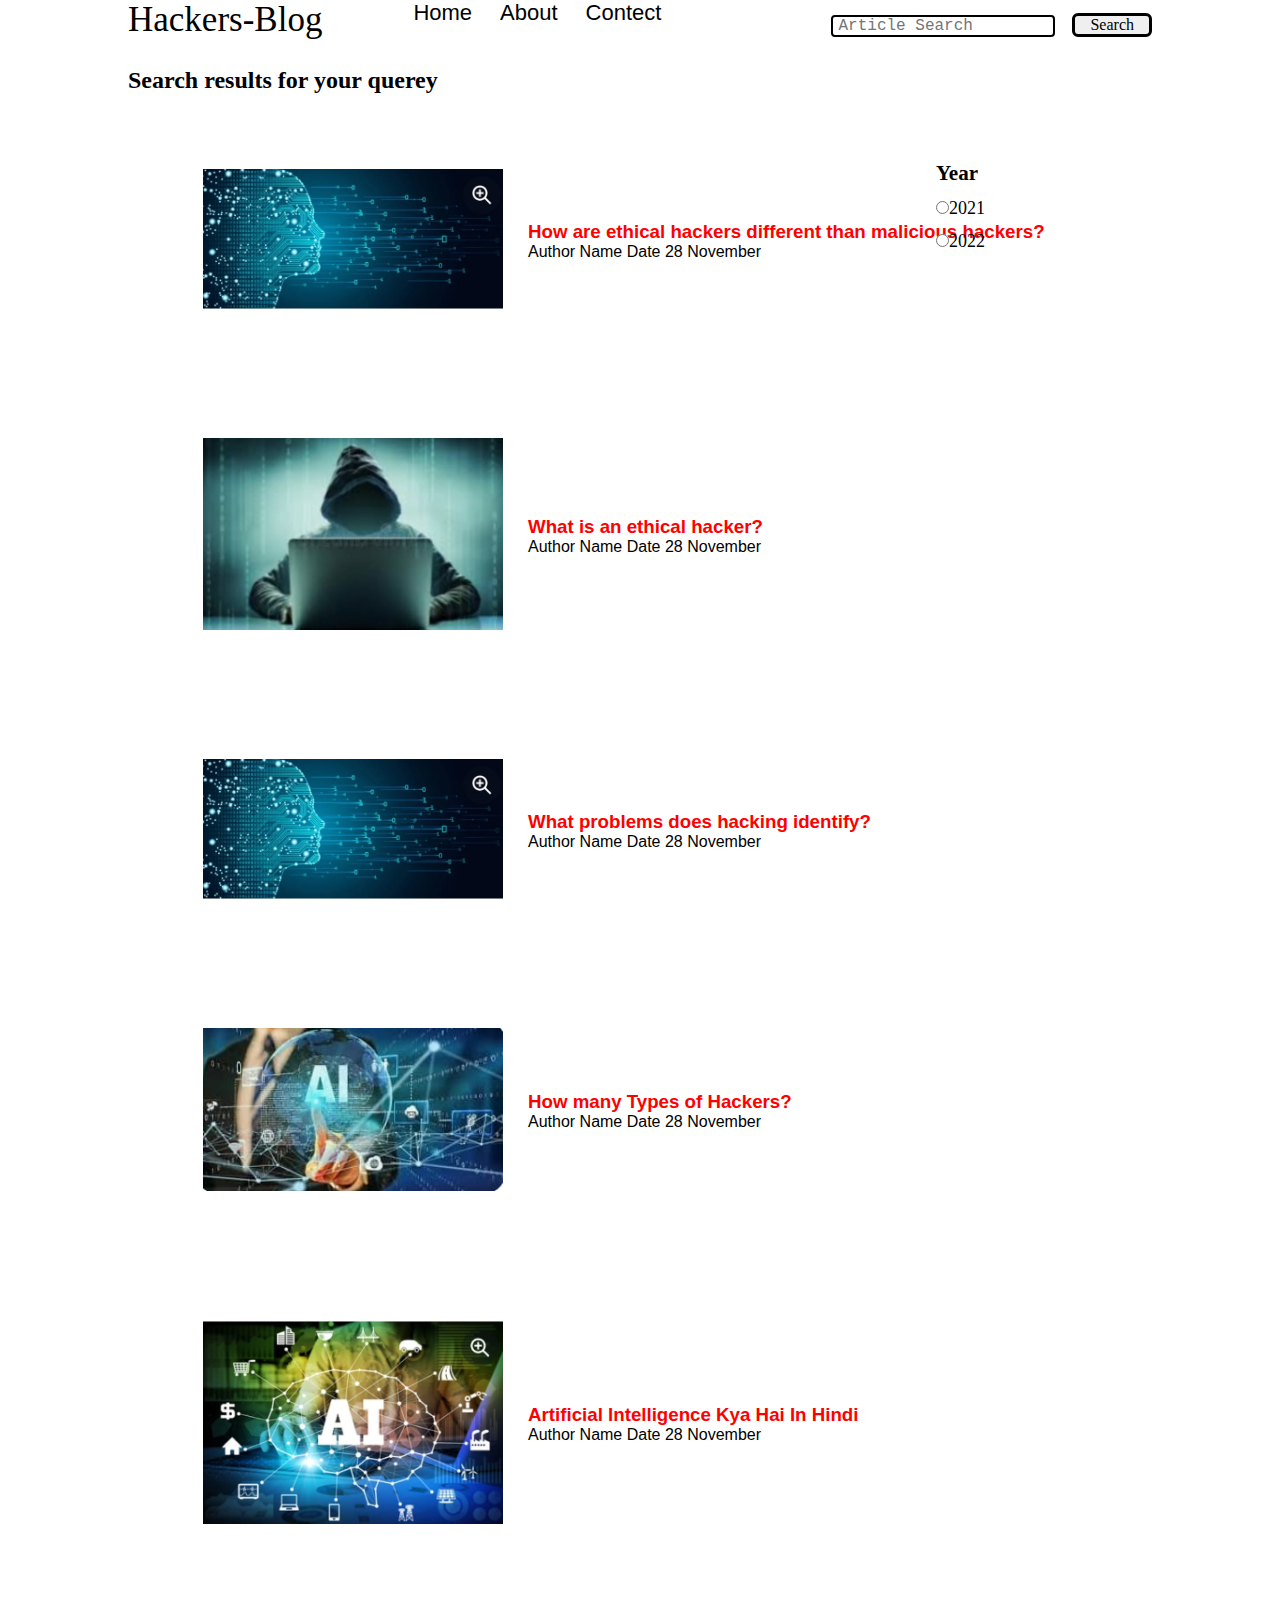
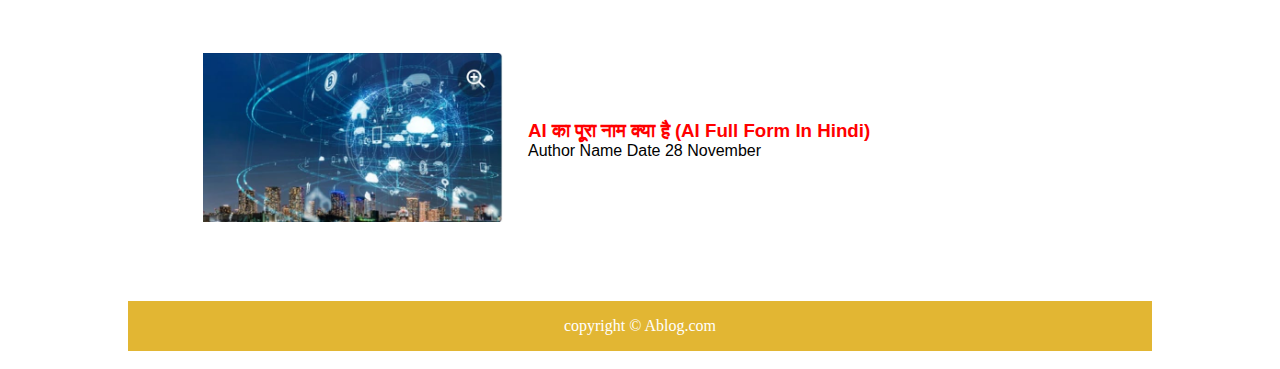
<file: search.html>
<!DOCTYPE html>
<html lang="en">

<head>
    <meta charset="UTF-8">
    <meta http-equiv="X-UA-Compatible" content="IE=edge">
    <meta name="viewport" content="width=device-width, initial-scale=1.0">
    <link rel="stylesheet" href="css/style.css">
    <link rel="stylesheet" href="css/utils.css">
    <link rel="stylesheet" href="css/mobile.css">
    <title>Ablog- Make a new world</title>
</head>

<body>
    <nav class="navigation max-width-1 m-auto ">
        <div class="nav-left">
            <span>Hackers-Blog</span>
            <ul>
                <li><a href="/">Home</a></li>
                <li><a href="#">About</a></li>
                <li><a href="/contect.html">Contect</a></li>
            </ul>
        </div>
        <div class="nav-right">
            <form action="/search.html" method="get">
            <input class="form-input" type="text" name= "query" placeholder="Article Search">
            <button class="btn">Search</button>
        </form>
    </div>

    </nav>

    <div class="home-articles max-width-1 m-auto font2">
        <h2>Search results for your querey</h2>
        <div class="year-box adjust-year">
            <div>
                <h3>Year</h3>
            </div>
        <div>
            <input type="radio" name="Year" id="">2021
        </div>
        <div>
            <input type="radio" name="Year" id="">2022
        </div>
       
        </div>
        <div class="home-article">
            <div class="home-article-img">
                <img src="img/as.jpg" alt="Loading...">
            </div>
            <div class="home-article-content font1">
                <a href="/blogpost.html"><h3>How are ethical hackers different than malicious hackers?</h3></a>
                <span>Author Name</span>
                <span>Date</span>
                <span>28 November</span>

            </div>
        </div>

        <div class="home-article">
            <div class="home-article-img">
                <img src="img/p2.jpg" alt="Loading...">
            </div>
            <div class="home-article-content font1">
                <a href="/index.html"><h3>What is an ethical hacker?</h3></a>
                <span>Author Name</span>
                <span>Date</span>
                <span>28 November</span>

            </div>
        </div>

        <div class="home-article">
            <div class="home-article-img">
                <img src="img/as.jpg" alt="Loading...">
            </div>
            <div class="home-article-content font1">
                <a href="/blog.html"><h3>What problems does hacking identify?</h3></a>
                <span>Author Name</span>
                <span>Date</span>
                <span>28 November</span>

            </div>
        </div>

        <div class="home-article">
            <div class="home-article-img">
                <img src="img/p3.jpg" alt="Loading...">
            </div>
            <div class="home-article-content font1">
                <a href="/blog.html"><h3>How many Types of Hackers?</h3></a>
                <span>Author Name</span>
                <span>Date</span>
                <span>28 November</span>

            </div>
        </div>

        <div class="home-article">
            <div class="home-article-img">
                <img src="img/p12.jpg" alt="Loading...">
            </div>
            <div class="home-article-content font1">
                <a href="/Ai.html"><h3>Artificial Intelligence Kya Hai In Hindi</h3></a>
                <span>Author Name</span>
                <span>Date</span>
                <span>28 November</span>

            </div>
        </div>

        <div class="home-article">
            <div class="home-article-img">
                <img src="img/p90.jpg" alt="Loading...">
            </div>
            <div class="home-article-content font1">
                <a href="/Ai.html"><h3>AI का पूरा नाम क्या है (AI Full Form In Hindi)</h3></a>
                <span>Author Name</span>
                <span>Date</span>
                <span>28 November</span>

            </div>
        </div>

 
    <div class="footer m-auto">
        <p>copyright &copy; Ablog.com</p>
    </div>
</body>

</html>
</file>
<file: css/style.css>
* {
    margin: 0;
    padding: 0;
}


.navigation {
    margin-top: 25px;
    font-family: var(Arial, Helvetica, sans-serif);
    /* height: 74px; */
    display: flex;
    justify-content: space-between;
    align-items: center;
}

.nav-left {
    display: flex;
}

.nav-left span {
    font-size: 35px;

}

.nav-left ul {
    display: flex;
    align-items: center;
    margin: 0 77px;
    font-size: 22px;
    padding-bottom: 23px;
}

.nav-left ul li {
    list-style: none;
    margin: 0 14px;
    font-family: 'Segoe UI', Tahoma, Geneva, Verdana, sans-serif;
}

.nav-left ul li:hover {
    color: var(--main-bg-color);
    font-weight: bolder;
}

.nav-left ul li a:hover {
    color: var(--main-bg-color);
    font-weight: bolder;
}

.nav-left ul li a {
    text-decoration: none;
    color: black;
}

.content {
    display: flex;
    height: 100%;
    margin-top: 12px;
    padding: 9px;
    position: relative;
}

.content::after {
    content: "";
    background-image: url(../img/as.jpg);
    position: absolute;
    width: 100%;
    height: inherit;
    opacity: 0.15;
}

.content-left {
    font-family: Arial, Helvetica, sans-serif;
    display: flex;
    flex-direction: column;
    justify-content: center;
    padding: 50px;
    z-index: 1;
}

.content-right {
    display: flex;
    align-items: center;
    justify-content: center;
}


.content-right img {
    height: 355px;
    border: 2px solid black;
    border-radius: 200px;
}

.home-articles {
    padding: 18px;
    /* background-color: rgb(184, 189, 192); */
    margin-top: 23px;
    position: relative;
}

.year-box{
    position: absolute;
    right: 0px;
    top: 100px;
    width: 234px;
    height: 255px;
    font-size: 18px;
}

.year-box div{
  margin: 12px 0px;
}

.home-article {
    display: flex;
    padding: 50px;
    margin: 25px;
}

.home-article img {
    width: 300px;
}

.home-article-content {
    align-self: center;
    padding: 25px;
}

.home-article-content a{
    text-decoration: none;
    color: red;
}

.footer {
    height: 50px;
    background-color: var(--main-bg-color);
    display: flex;
    align-items: center;
    justify-content: center;
    color: white;
    flex-direction: column;

}
</file>
<file: css/utils.css>
:root {
    --main-bg-color: rgb(226, 182, 51);

}

.center{
    text-align: center;
}

.font1 {
    font-family: 'Lucida Sans', 'Lucida Sans Regular', 'Lucida Grande', 'Lucida Sans Unicode', Geneva, Verdana, sans-serif;
}

.font2 {
    font-family: 'Times New Roman', Times, serif;
}

.max-width-1 {
    max-width: 80vw;
}

.max-width-2 {
    max-width: 60vw;
}

.m-auto {
    margin: auto;
}

.mx-1{
    margin-left: 23px;
    margin-right: 23px;
}

.my-2{
    margin-top: 32px;
    margin-bottom: 32px;
}

.btn {
    padding: 0px 15px;
    border: 3px solid black;
    border-radius: 6px;
    font-size: 16px;
    font-family: 'Times New Roman', Times, serif;
    cursor: pointer;
    transition: all 0.3s ease-in-out;
}

.btn:hover {
    color: white;
    background-color: var(--main-bg-color);
}

.form-input {
    padding: 0px 5px;
    font-size: 16px;
    border: 2px solid black;
    border-radius: 4px;
    margin: 0 13px;
    font-family: 'Courier New', Courier, monospace;
}

.form-box input, textarea{
    width: 52vw;
    padding: 0px 6px;
    margin: 7px 0;
    font-size: 18px;
    font-family: Arial, Helvetica, sans-serif;
    border: 2px solid rgb(53, 48, 48);
    border-radius: 5px;
}
</file>
<file: css/mobile.css>
@media screen and (max-width: 1200px) {
    .navigation {
        flex-direction: column;
        margin-bottom: 23px;
        /* margin-left: 23px; */
    }

    .nav-left {
        /* display: flex; */
        text-align: center;
        flex-direction: column;
    }

    .content-right {
        display: none;
    }

    .home-article {
        flex-direction: column;
    }

    .home-article img {
        text-align: center;
    }

    .year-box {
        top: 25px;
        left: 74vw;
        font-size: 11px;
        display: flex;
    }

    .year-box div {
        padding: 0 3px;
        margin: 0;
    }

    .home-article img {
        width: 64vw;
    }

    .form-input {
        width: 50%;
    }

    .form-box input,
    textarea {
        width: 66vw;
    }

    .row {
        flex-direction: column;
    }

    .social {
        padding: 0%;
    }

    .post-img {
        height: auto;
    }

    .adjust-year {
        position: static;
        height: auto;
        padding: 12px 0px;
        display: flex;
        justify-content: flex-end;
        width: 100%;
    }

}
</file>
<file: css/blogpost.css>
.post-img {
    height: 404px;
    overflow: hidden;
}

.post-img img {
    width: 100%;
}

.blog-post-content {}

.blog-post-content h1 {
    text-align: center;

}

.blog-post-content p {
    font-size: 18px;
}

.row{
    display: flex;
}

.more-post{
    flex-direction: column;
    justify-content: center;
    align-items: center;
}

.blogpost-meta{
    display: flex;
    justify-content: space-between;
}

.author-info{
    margin: 12px 0;
}

.author-info div{
   padding: 4px 0px;
   font-family: Arial, Helvetica, sans-serif;
}

.social{
    padding-right: 53px;
    align-self: center;
    cursor: pointer;
}
</file>
<file: css/contect.css>
.contect-content {
    height: 395px;
    height: 100vh;
    margin-top: 12px;
    padding: 9px;
    position: relative;
    overflow: hidden;
}

.contect-content::after {
    content: "";
    background-image: url(../img/as.jpg);
    position: absolute;
    top: 0%;
    width: 100%;
    height: inherit;
    opacity: 0.15;
    z-index: -1;
}

.contect-form{
   
}
</file>
